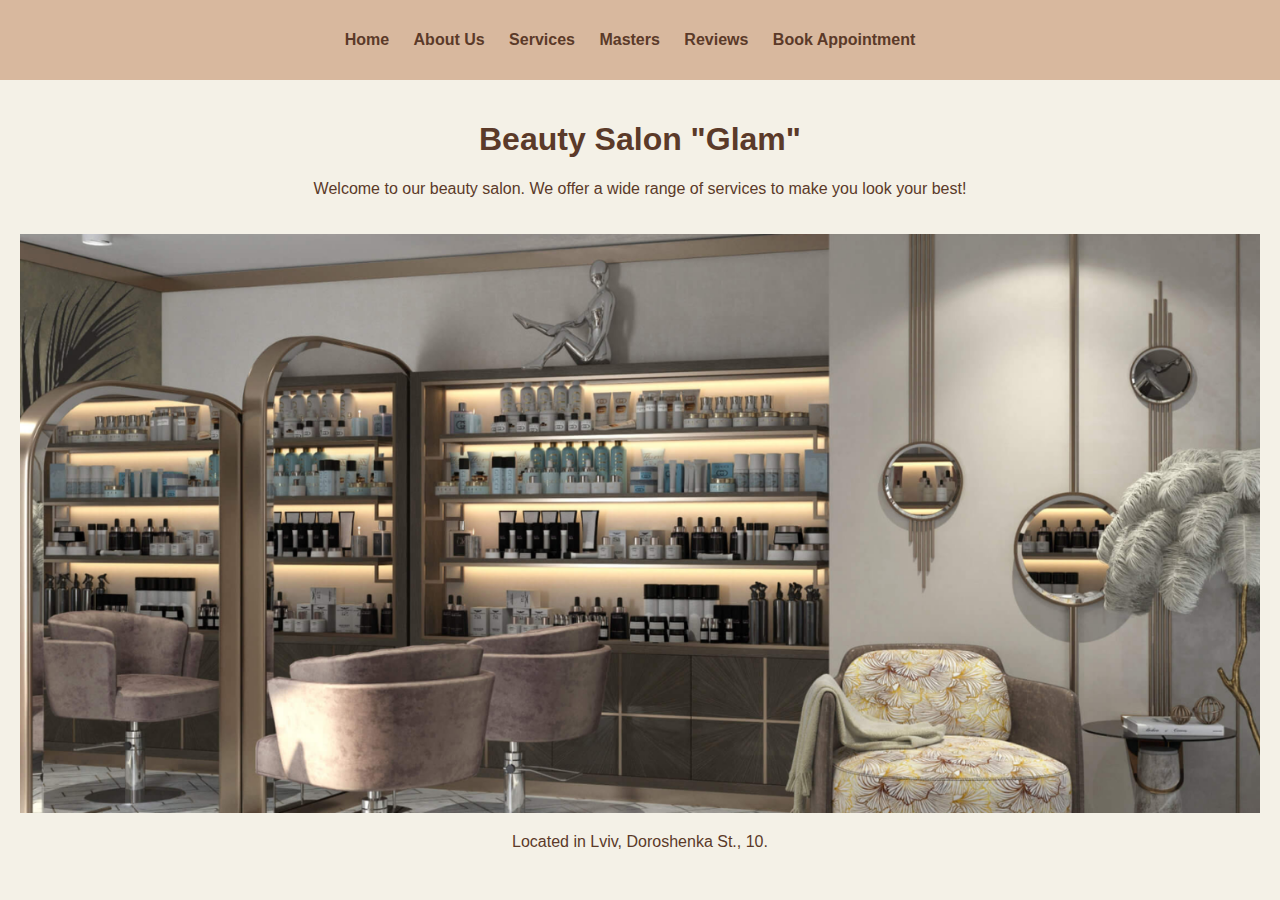
<file: course/index.html>
<!DOCTYPE html>
<html lang="en">
<head>
    <meta charset="UTF-8">
    <meta name="viewport" content="width=device-width, initial-scale=1.0">
    <title>Home</title>
    <link rel="stylesheet" href="style.css">
</head>
<body>
    <header>
        <nav>
            <ul>
                <li><a href="index.html">Home</a></li>
                <li><a href="about.html">About Us</a></li>
                <li><a href="services.html">Services</a></li>
                <li><a href="masters.html">Masters</a></li>
                <li><a href="reviews.html">Reviews</a></li>
                <li><a href="booking.html">Book Appointment</a></li>
            </ul>
        </nav>
    </header>

    <section id="home">
        <h1>Beauty Salon "Glam"</h1>
        <p>Welcome to our beauty salon. We offer a wide range of services to make you look your best!</p>
        <img src="Дизайн без назви (1).png" alt="Beauty Salon">
        <p>Located in Lviv, Doroshenka St., 10.</p>
    </section>

    
</body>
</html>
</file>
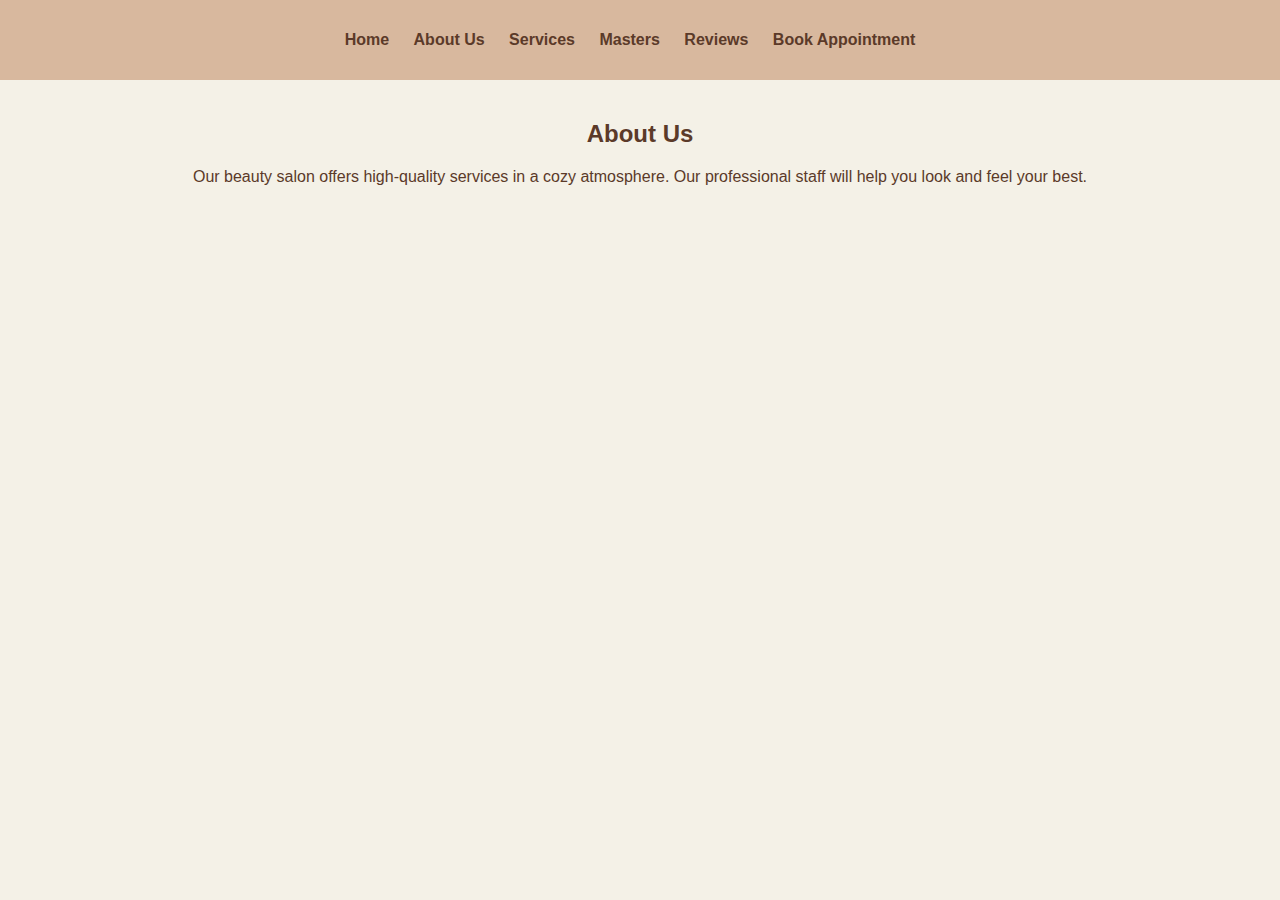
<file: course/about.html>
<!DOCTYPE html>
<html lang="en">
<head>
    <meta charset="UTF-8">
    <meta name="viewport" content="width=device-width, initial-scale=1.0">
    <title>About Us</title>
    <link rel="stylesheet" href="about.css">
</head>
<body>
    <header>
        <nav>
            <ul>
                <li><a href="index.html">Home</a></li>
                <li><a href="about.html">About Us</a></li>
                <li><a href="services.html">Services</a></li>
                <li><a href="masters.html">Masters</a></li>
                <li><a href="reviews.html">Reviews</a></li>
                <li><a href="booking.html">Book Appointment</a></li>
            </ul>
        </nav>
    </header>

    <section id="about">
        <h2>About Us</h2>
        <p>Our beauty salon offers high-quality services in a cozy atmosphere. Our professional staff will help you look and feel your best.</p>
    </section>

    
</body>
</html>
</file>
<file: course/style.css>
body {
    font-family: Arial, sans-serif;
    background-color: #f4f1e7;
    color: #5b3a29;
    margin: 0;
    padding: 0;
}

header {
    background-color: #d8b89e;
    padding: 15px 0;
    text-align: center;
}

header nav ul {
    list-style-type: none;
    padding: 0;
}

header nav ul li {
    display: inline;
    margin-right: 20px;
}

header nav ul li a {
    text-decoration: none;
    color: #5b3a29;
    font-weight: bold;
}

header nav ul li a:hover {
    color: #d8b89e;
}

section#home {
    padding: 20px;
    text-align: center;
}

h1 {
    color: #5b3a29;
}

img {
    max-width: 100%;
    height: auto;
    margin-top: 20px;
}
</file>
<file: course/about.css>
body {
    font-family: Arial, sans-serif;
    background-color: #f4f1e7;
    color: #5b3a29;
    margin: 0;
    padding: 0;
}

header {
    background-color: #d8b89e;
    padding: 15px 0;
    text-align: center;
}

header nav ul {
    list-style-type: none;
    padding: 0;
}

header nav ul li {
    display: inline;
    margin-right: 20px;
}

header nav ul li a {
    text-decoration: none;
    color: #5b3a29;
    font-weight: bold;
}

header nav ul li a:hover {
    color: #d8b89e;
}

section#about {
    padding: 20px;
    text-align: center;
}

h2 {
    color: #5b3a29;
}

p {
    color: #5b3a29;
}
</file>
